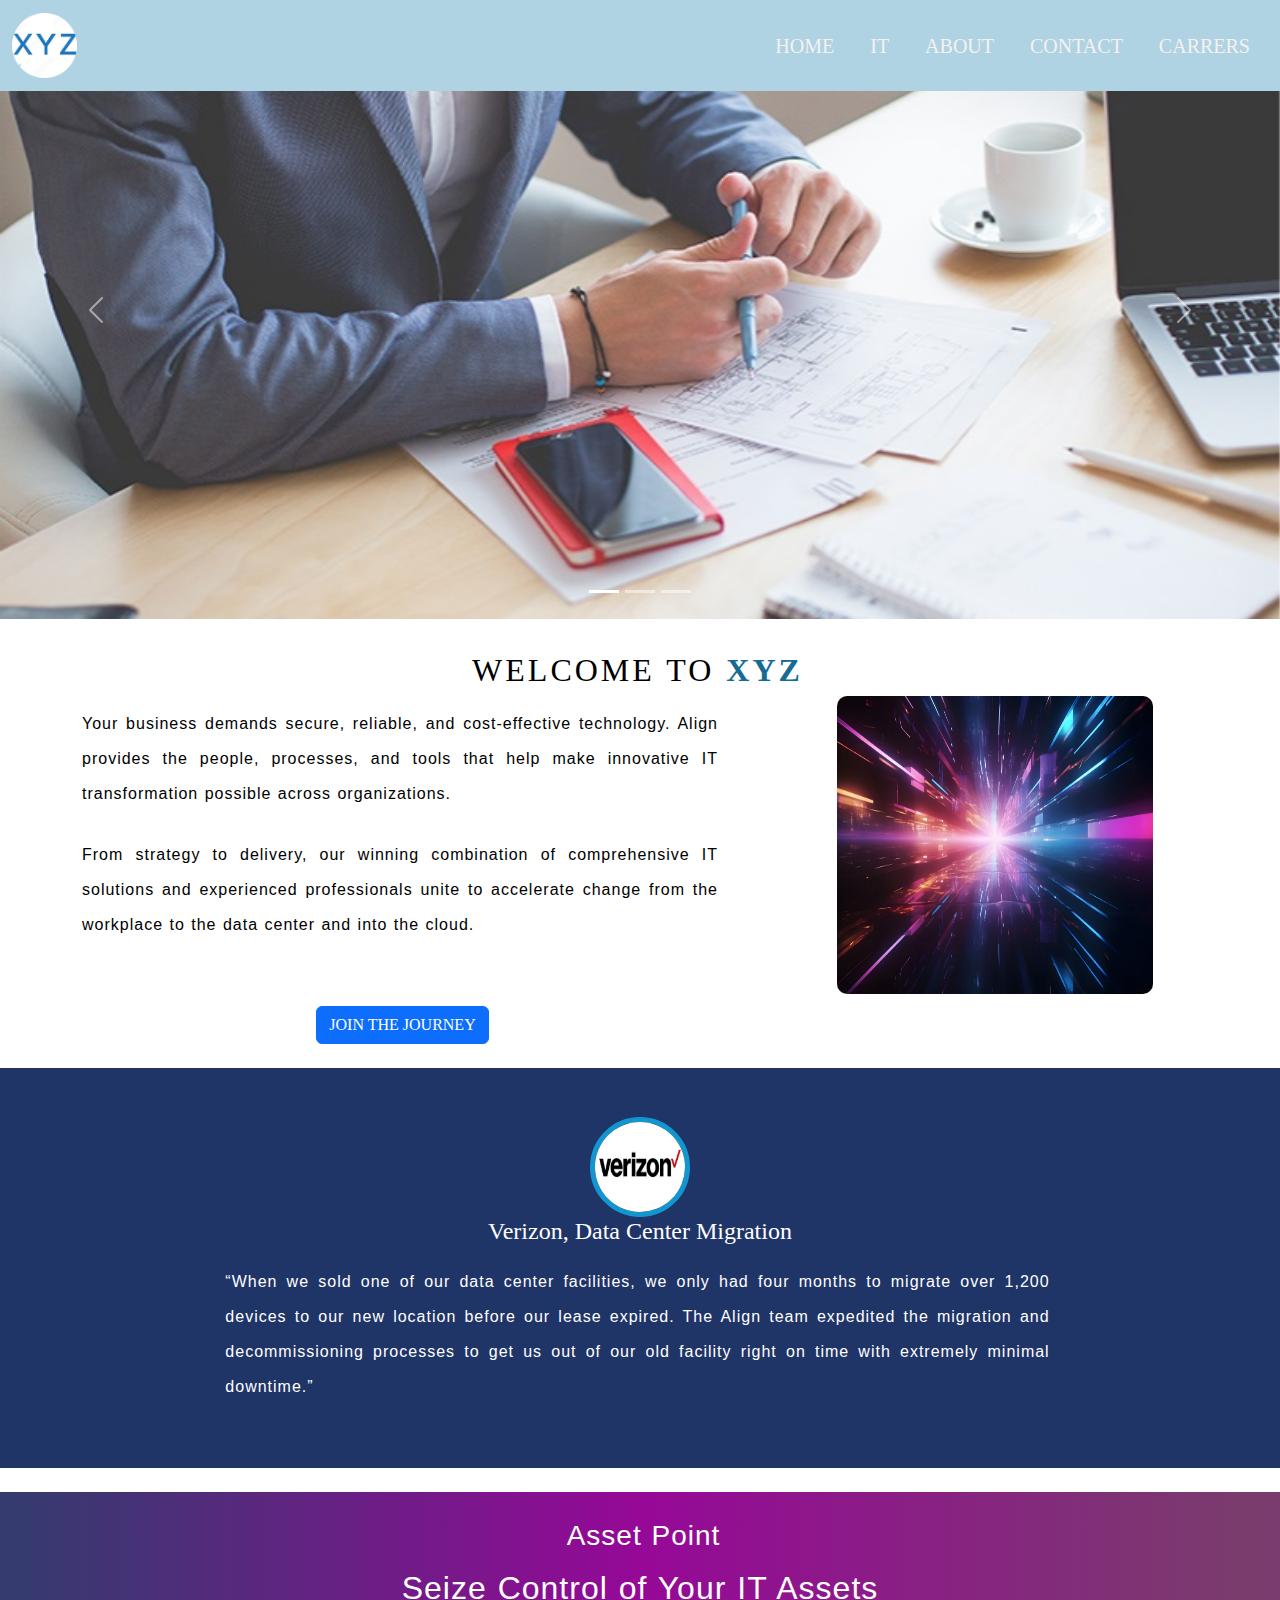
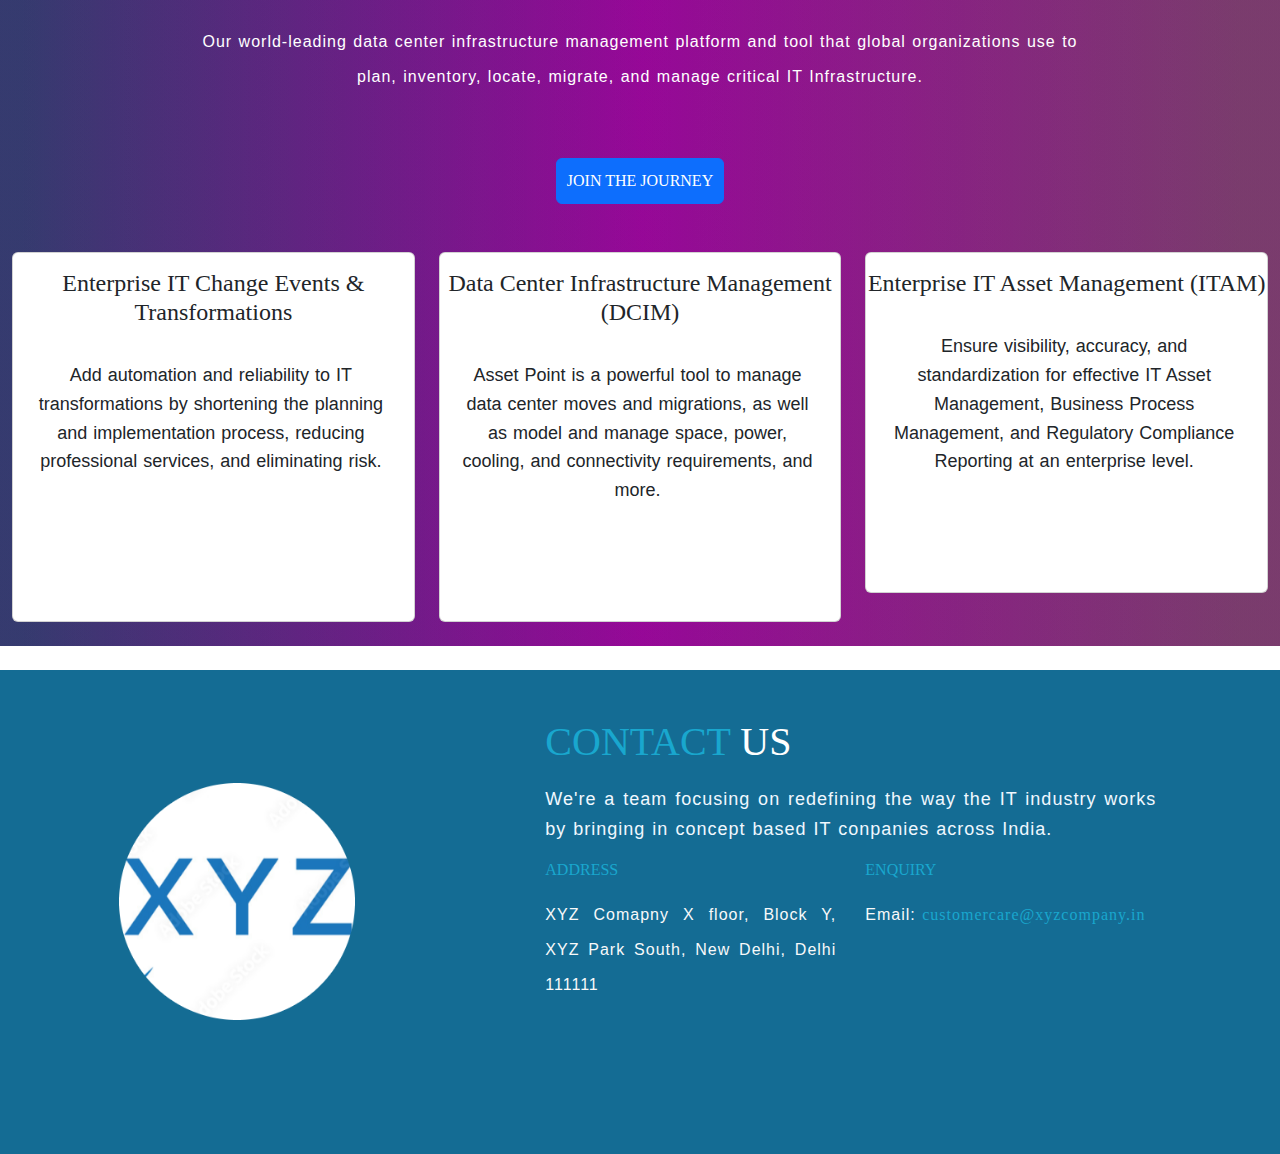
<file: index.html>
<!DOCTYPE html>
<html lang="en">

<head>
    <meta charset="UTF-8">
    <meta name="viewport" content="width=device-width, initial-scale=1.0">
    <title>XYZ Company | Home</title>
    <link href="https://cdn.jsdelivr.net/npm/bootstrap@5.3.3/dist/css/bootstrap.min.css" rel="stylesheet"
        integrity="sha384-QWTKZyjpPEjISv5WaRU9OFeRpok6YctnYmDr5pNlyT2bRjXh0JMhjY6hW+ALEwIH" crossorigin="anonymous">
    <!-- bootstrap CDN -->
    <script src="https://cdn.jsdelivr.net/npm/bootstrap@5.3.3/dist/js/bootstrap.bundle.min.js"
        integrity="sha384-YvpcrYf0tY3lHB60NNkmXc5s9fDVZLESaAA55NDzOxhy9GkcIdslK1eN7N6jIeHz"
        crossorigin="anonymous"></script>
    <!-- script CDN -->
    <link rel="stylesheet" href="https://cdnjs.cloudflare.com/ajax/libs/font-awesome/6.5.2/css/all.min.css"
        integrity="sha512-SnH5WK+bZxgPHs44uWIX+LLJAJ9/2PkPKZ5QiAj6Ta86w+fsb2TkcmfRyVX3pBnMFcV7oQPJkl9QevSCWr3W6A=="
        crossorigin="anonymous" referrerpolicy="no-referrer" /><!--font awesome cdn-->
    <link rel="stylesheet" href="CSS/style.css"><!--CSS Link-->
    <link rel="shortcut icon" href="Image/favicom.png" type="image/x-icon"><!--favicon icon link-->
</head>

<body>

    <!-- navbar start -->
    <nav class="navbar navbar-expand-md bg-dark navbar-dark fixed-top">
        <div class="container-fluid">
            <a href="" class="navbar-brand">
                <img src="Image/favicom.png" alt="weblogo" class="weblogo">
                <img src="Image/moblogo.png" alt="moblogo" class="moblogo">
            </a>

            <!-- mobile menu -->
            <button class="navbar-toggler" data-bs-target="#pn" data-bs-toggle="collapse">
                <span class="navbar-toggler-icon"></span>
            </button>

            <!-- menu div start -->
            <div class="navbar-collapse collapse" id="pn">
                <ul class="navbar-nav text-center ms-auto">
                    <li><a href="index.html" class="nav-link">HOME</a></li>
                    <li><a href="it.html" class="nav-link">IT</a></li>
                    <li><a href="about.html" class="nav-link">ABOUT</a></li>
                    <li><a href="contact.html" class="nav-link">CONTACT</a></li>
                    <li><a href="carrer.html" class="nav-link">CARRERS</a></li>
                </ul>
            </div>
        </div><!--container fluid end-->
    </nav><!-- navbar end -->

    <!-- slider div start -->
    <div class="carousel slide" data-bs-ride="carousel" id="s">

        <div class="carousel-indicators">
            <button type="button" data-bs-target="#s" data-bs-slide-to="0" class="active"></button>
            <button type="button" data-bs-target="#s" data-bs-slide-to="1"></button>
            <button type="button" data-bs-target="#s" data-bs-slide-to="2"></button>
        </div><!--carousel-indicators end-->

        <div class="carousel-inner">
            <div class="carousel-item active" data-bs-interval="2000">
                <img src="Image/slider1.jpg" alt="slider image" class="w-100">
                <!-- <div class="carousel-caption">
                    <h2 class="text-center sldrcap">Welcome to XYZ</h2>
                </div> -->
            </div>
            <div class="carousel-item" data-bs-interval="2000">
                <img src="Image/slider2.jpg" alt="slider image" class="w-100">
            </div>
            <div class="carousel-item" data-bs-interval="2000">
                <img src="Image/slider3.jpg" alt="slider image" class="w-100">
            </div>
        </div><!--carousel-inner end-->

        <button class="carousel-control-prev" type="button" data-bs-target="#s" data-bs-slide="prev">
            <span class="carousel-control-prev-icon"></span>
        </button>
        <button class="carousel-control-next" type="button" data-bs-target="#s" data-bs-slide="next">
            <span class="carousel-control-next-icon"></span>
        </button>
    </div><!-- slider div end -->

    <div class="container home">
        <h2 class="text-center mt-4">WELCOME TO <b style="color: #146C94;">XYZ</b></h2>
        <div class="row">
            <div class="col-md-7">
                <p>
                    Your business demands secure, reliable, and cost-effective technology. Align provides the people,
                    processes, and tools that help make innovative IT transformation possible across organizations.
                </p>
                <p>From strategy to delivery, our winning combination of comprehensive IT solutions and experienced
                    professionals unite to accelerate change from the workplace to the data center and into the cloud.
                </p>
                <center>
                    <button class="btn btn-primary mt-5 mb-4">JOIN THE JOURNEY</button>
                </center>
            </div>
            <div class="col-md-5">
                <img src="Image/index1.webp" alt="index-pic" class="index1">
            </div>
        </div><!--row end-->
    </div><!--container end-->

    <div class="container-fluid mb-4 index-content">
        <div class="row">
            <div class="col-md-2"></div>
            <div class="col-md-8 text-center">
                <img src="Image/index2.webp" alt="" class="index2">
                <h4>Verizon, Data Center Migration</h4>
                <p>“When we sold one of our data center facilities, we only had four months to migrate over 1,200
                    devices to our new location before our lease expired. The Align team expedited the migration and
                    decommissioning processes to get us out of our old facility right on time with extremely minimal
                    downtime.”</p>
            </div>
            <div class="col-md-2"></div>
        </div><!--row end-->
    </div><!--container-fluid end-->

    <div class="container-fluid mb-4 index-content2">
        <div class="row">
            <h3 class="text-center mt-3">Asset Point</h3>
            <h2 class="text-center">
                Seize Control of Your IT Assets
            </h2>
            <p class="text-center">Our world-leading data center infrastructure management platform and tool that global
                organizations use to <br> plan, inventory, locate, migrate, and manage critical IT Infrastructure.
            </p>
            <center>
                <button class="btn btn-primary mt-5 mb-4">JOIN THE JOURNEY</button>
            </center>
            <div class="col-md-4 mt-4 mb-4">
                <div class="card">
                    <h4 class="text-center mt-3">
                        Enterprise IT Change Events & Transformations
                    </h4>
                    <div class="card-body">
                        <p class="text-center text-dark index-card-para">
                            Add automation and reliability to IT transformations by shortening the planning and
                            implementation process, reducing professional services, and eliminating risk. <br> <br>
                        </p>
                    </div>
                </div>
            </div>
            <div class="col-md-4 mt-4 mb-4">
                <div class="card">
                    <h4 class="text-center mt-3">
                        Data Center Infrastructure Management (DCIM)
                    </h4>
                    <div class="card-body">
                        <p class="text-center text-dark index-card-para">
                            Asset Point is a powerful tool to manage data center moves and migrations, as well as model
                            and manage space, power, cooling, and connectivity requirements, and more.
                        </p>
                    </div>
                </div>
            </div>
            <div class="col-md-4 mt-4 mb-4">
                <div class="card">
                    <h4 class="text-center mt-3">
                        Enterprise IT Asset Management (ITAM)
                    </h4>
                    <div class="card-body">
                        <p class="text-center text-dark index-card-para">
                            Ensure visibility, accuracy, and standardization for effective IT Asset Management, Business
                            Process Management, and Regulatory Compliance Reporting at an enterprise level.
                        </p>
                    </div>
                </div>
            </div>
        </div><!--row end-->
    </div><!--container-fluid-->

    <!-- footer start -->
    <footer>
        <div class="container-fluid">
            <div class="row" style="background-color: #146C94;">
                <div class="col-md-1"></div>
                <div class="col-md-3">
                    <img src="Image/favicom.png" alt="" style="width: 80%; margin-top: 3cm;">
                </div>
                <div class="col-md-1"></div>
                <div class="col-md-6  mt-5">
                    <h1 class="contact"><span style="color: #19A7CE;">CONTACT</span><span style="color: white;">
                            US</span></h1>
                    <p class="footer-para">
                        We're a team focusing on redefining the way the IT industry works by bringing in
                        concept based IT conpanies across India.
                    </p>
                    <div class="row">
                        <div class="col-md-6 ">
                            <h6 class="contact" style="color: #19A7CE;">ADDRESS</h6>
                            <p class="text-light">
                                XYZ Comapny X floor, Block Y, XYZ Park South, New Delhi, Delhi
                                111111
                            </p>
                        </div>
                        <div class="col-md-6 ">
                            <h6 class="contact" style="color: #19A7CE;">ENQUIRY</h6>
                            <p class="text-light" style="margin-bottom: 3cm;">
                                Email:
                                <b style="color: #19A7CE; font-weight: 400;">customercare@xyzcompany.in</b>
                            </p>
                        </div>
                        <div class="row">
                            <div class="col-md-6 mb-5">
                                <a href="#"><i class="fa-brands fa-facebook icons"
                                        style="color: #19A7CE; font-size: 40px;"></i></a>
                                <a href="#"><i class="fa-brands fa-instagram icons"
                                        style="color: #19A7CE; font-size: 40px; margin-left: 3px;"></i></a>
                                <a href="#"><i class="fa-brands fa-whatsapp icons"
                                        style="color: #19A7CE; font-size: 40px; margin-left: 3px;"></i></a>
                            </div>
                        </div><!--row end-->
                        <br><br>
                    </div><!--row end-->
                </div>

            </div><!--row end-->
        </div><!--container end-->
    </footer>
    <!-- footer end -->

</body>

</html>
</file>
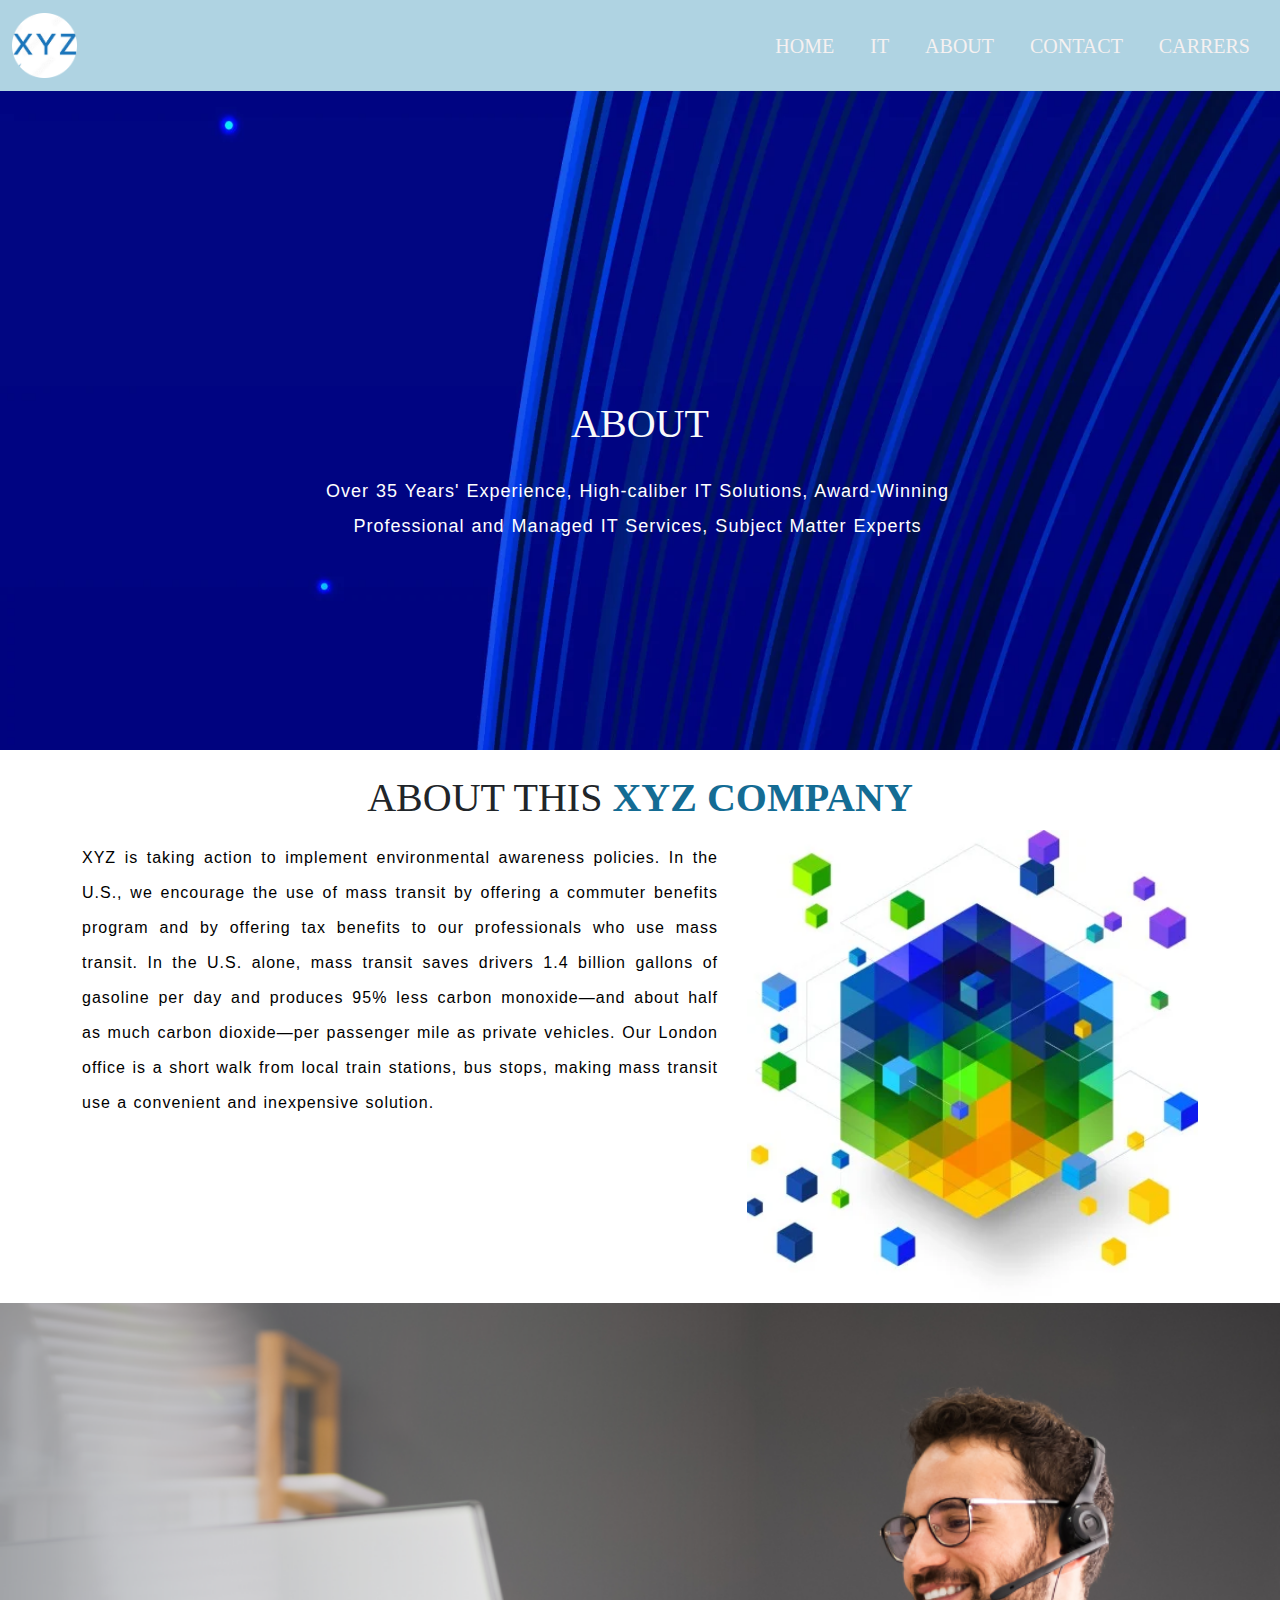
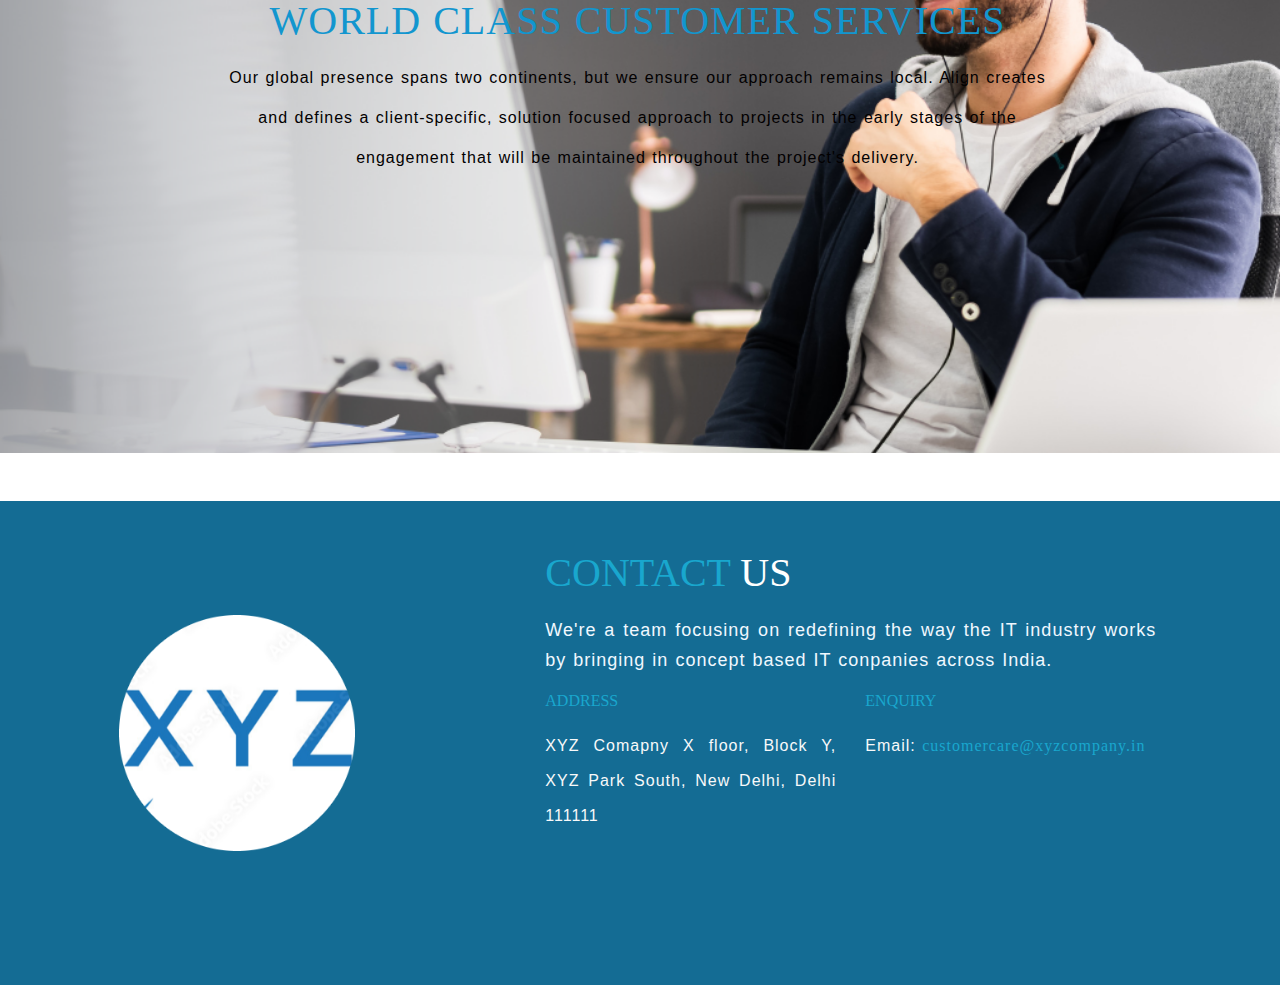
<file: about.html>
<!DOCTYPE html>
<html lang="en">

<head>
    <meta charset="UTF-8">
    <meta name="viewport" content="width=device-width, initial-scale=1.0">
    <title>XYZ Company | About</title>
    <link href="https://cdn.jsdelivr.net/npm/bootstrap@5.3.3/dist/css/bootstrap.min.css" rel="stylesheet"
        integrity="sha384-QWTKZyjpPEjISv5WaRU9OFeRpok6YctnYmDr5pNlyT2bRjXh0JMhjY6hW+ALEwIH" crossorigin="anonymous">
    <!-- bootstrap CDN -->
    <script src="https://cdn.jsdelivr.net/npm/bootstrap@5.3.3/dist/js/bootstrap.bundle.min.js"
        integrity="sha384-YvpcrYf0tY3lHB60NNkmXc5s9fDVZLESaAA55NDzOxhy9GkcIdslK1eN7N6jIeHz"
        crossorigin="anonymous"></script>
    <!-- script CDN -->
    <link rel="stylesheet" href="https://cdnjs.cloudflare.com/ajax/libs/font-awesome/6.5.2/css/all.min.css"
        integrity="sha512-SnH5WK+bZxgPHs44uWIX+LLJAJ9/2PkPKZ5QiAj6Ta86w+fsb2TkcmfRyVX3pBnMFcV7oQPJkl9QevSCWr3W6A=="
        crossorigin="anonymous" referrerpolicy="no-referrer" /><!--font awesome cdn-->
    <link rel="stylesheet" href="CSS/style.css"><!--CSS Link-->
    <link rel="shortcut icon" href="Image/favicom.png" type="image/x-icon"><!--favicon icon link-->
</head>

<body>

    <!-- navbar start -->
    <nav class="navbar navbar-expand-md bg-dark navbar-dark fixed-top">
        <div class="container-fluid">
            <a href="" class="navbar-brand">
                <img src="Image/favicom.png" alt="weblogo" class="weblogo">
                <img src="Image/moblogo.png" alt="moblogo" class="moblogo">
            </a>

            <!-- mobile menu -->
            <button class="navbar-toggler" data-bs-target="#pn" data-bs-toggle="collapse">
                <span class="navbar-toggler-icon"></span>
            </button>

            <!-- menu div start -->
            <div class="navbar-collapse collapse" id="pn">
                <ul class="navbar-nav text-center ms-auto">
                    <li><a href="index.html" class="nav-link">HOME</a></li>
                    <li><a href="it.html" class="nav-link">IT</a></li>
                    <li><a href="about.html" class="nav-link">ABOUT</a></li>
                    <li><a href="contact.html" class="nav-link">CONTACT</a></li>
                    <li><a href="carrer.html" class="nav-link">CARRERS</a></li>
                </ul>
            </div>
        </div><!--container fluid end-->
    </nav><!-- navbar end -->

    <div class="container-fluid aboutbg">
        <div class="row">
            <div class="col-md-2"></div>
            <div class="col-md-8 text-light aboutfnt">
                <h1 class="text-center">ABOUT</h1>
                <p class="text-center mt-3">Over 35 Years' Experience, High-caliber IT Solutions, Award-Winning <br>
                    Professional and Managed IT Services, Subject Matter Experts</p>
            </div>
            <div class="col-md-2"></div>
        </div><!--row end-->
    </div><!--container-fluid end-->

    <div class="container mt-4">
        <h1 class="text-center">ABOUT THIS <b style="color: #146C94;">XYZ COMPANY</b></h1>
        <div class="row">
            <div class="col-md-7">
                <p class="about-para">
                    XYZ is taking action to implement environmental awareness policies. In the U.S., we encourage the
                    use of mass transit by offering a commuter benefits program and by offering tax benefits to our
                    professionals who use mass transit. In the U.S. alone, mass transit saves drivers 1.4 billion
                    gallons of gasoline per day and produces 95% less carbon monoxide—and about half as much carbon
                    dioxide—per passenger mile as private vehicles. Our London office is a short walk from local train
                    stations, bus stops, making mass transit use a convenient and inexpensive solution.
                </p>
            </div>
            <div class="col-md-5">
                <img src="Image/about3.webp" alt="about-img" class="w-100">
            </div>
        </div><!--row end-->
    </div><!--container end-->

    <div class="container-fluid aboutbg2">
        <div class="row">
            <div class="col-md-2"></div>
            <div class="col-md-8 abtcont">
                <h1 class="text-center">WORLD CLASS CUSTOMER SERVICES</h1>
                <p class="">Our global presence spans two continents, but we ensure our approach remains local. Align creates and
                    defines a client-specific, solution focused approach to projects in the early stages of the engagement
                    that will be maintained throughout the project's delivery.</p>
            </div>
            <div class="col-md-2"></div>
        </div>
    </div><!--container-fluid end-->
 <br><br>
    <!-- footer start -->
    <footer>
        <div class="container-fluid">
            <div class="row" style="background-color: #146C94;">
                <div class="col-md-1"></div>
                <div class="col-md-3">
                    <img src="Image/favicom.png" alt="" style="width: 80%; margin-top: 3cm;">
                </div>
                <div class="col-md-1"></div>
                <div class="col-md-6 mt-5">
                    <h1 class="contact"><span style="color: #19A7CE;">CONTACT</span><span style="color: white;">
                            US</span></h1>
                    <p class="footer-para">
                        We're a team focusing on redefining the way the IT industry works by bringing in
                        concept based IT conpanies across India.
                    </p>
                    <div class="row">
                        <div class="col-md-6 ">
                            <h6 class="contact" style="color: #19A7CE;">ADDRESS</h6>
                            <p class="text-light">
                                XYZ Comapny X floor, Block Y, XYZ Park South, New Delhi, Delhi
                                111111
                            </p>
                        </div>
                        <div class="col-md-6 ">
                            <h6 class="contact" style="color: #19A7CE;">ENQUIRY</h6>
                            <p class="text-light" style="margin-bottom: 3cm;">
                                Email:
                                <b style="color: #19A7CE; font-weight: 400;">customercare@xyzcompany.in</b>
                            </p>
                        </div>
                        <div class="row">
                            <div class="col-md-6 mb-5">
                                <a href="#"><i class="fa-brands fa-facebook icons"
                                        style="color: #19A7CE; font-size: 40px;"></i></a>
                                <a href="#"><i class="fa-brands fa-instagram icons"
                                        style="color: #19A7CE; font-size: 40px; margin-left: 3px;"></i></a>
                                <a href="#"><i class="fa-brands fa-whatsapp icons"
                                        style="color: #19A7CE; font-size: 40px; margin-left: 3px;"></i></a>
                            </div>
                        </div><!--row end-->
                        <br><br>
                    </div><!--row end-->
                </div>

            </div><!--row end-->
        </div><!--container end-->
    </footer>
    <!-- footer end -->

</body>

</html>
</file>
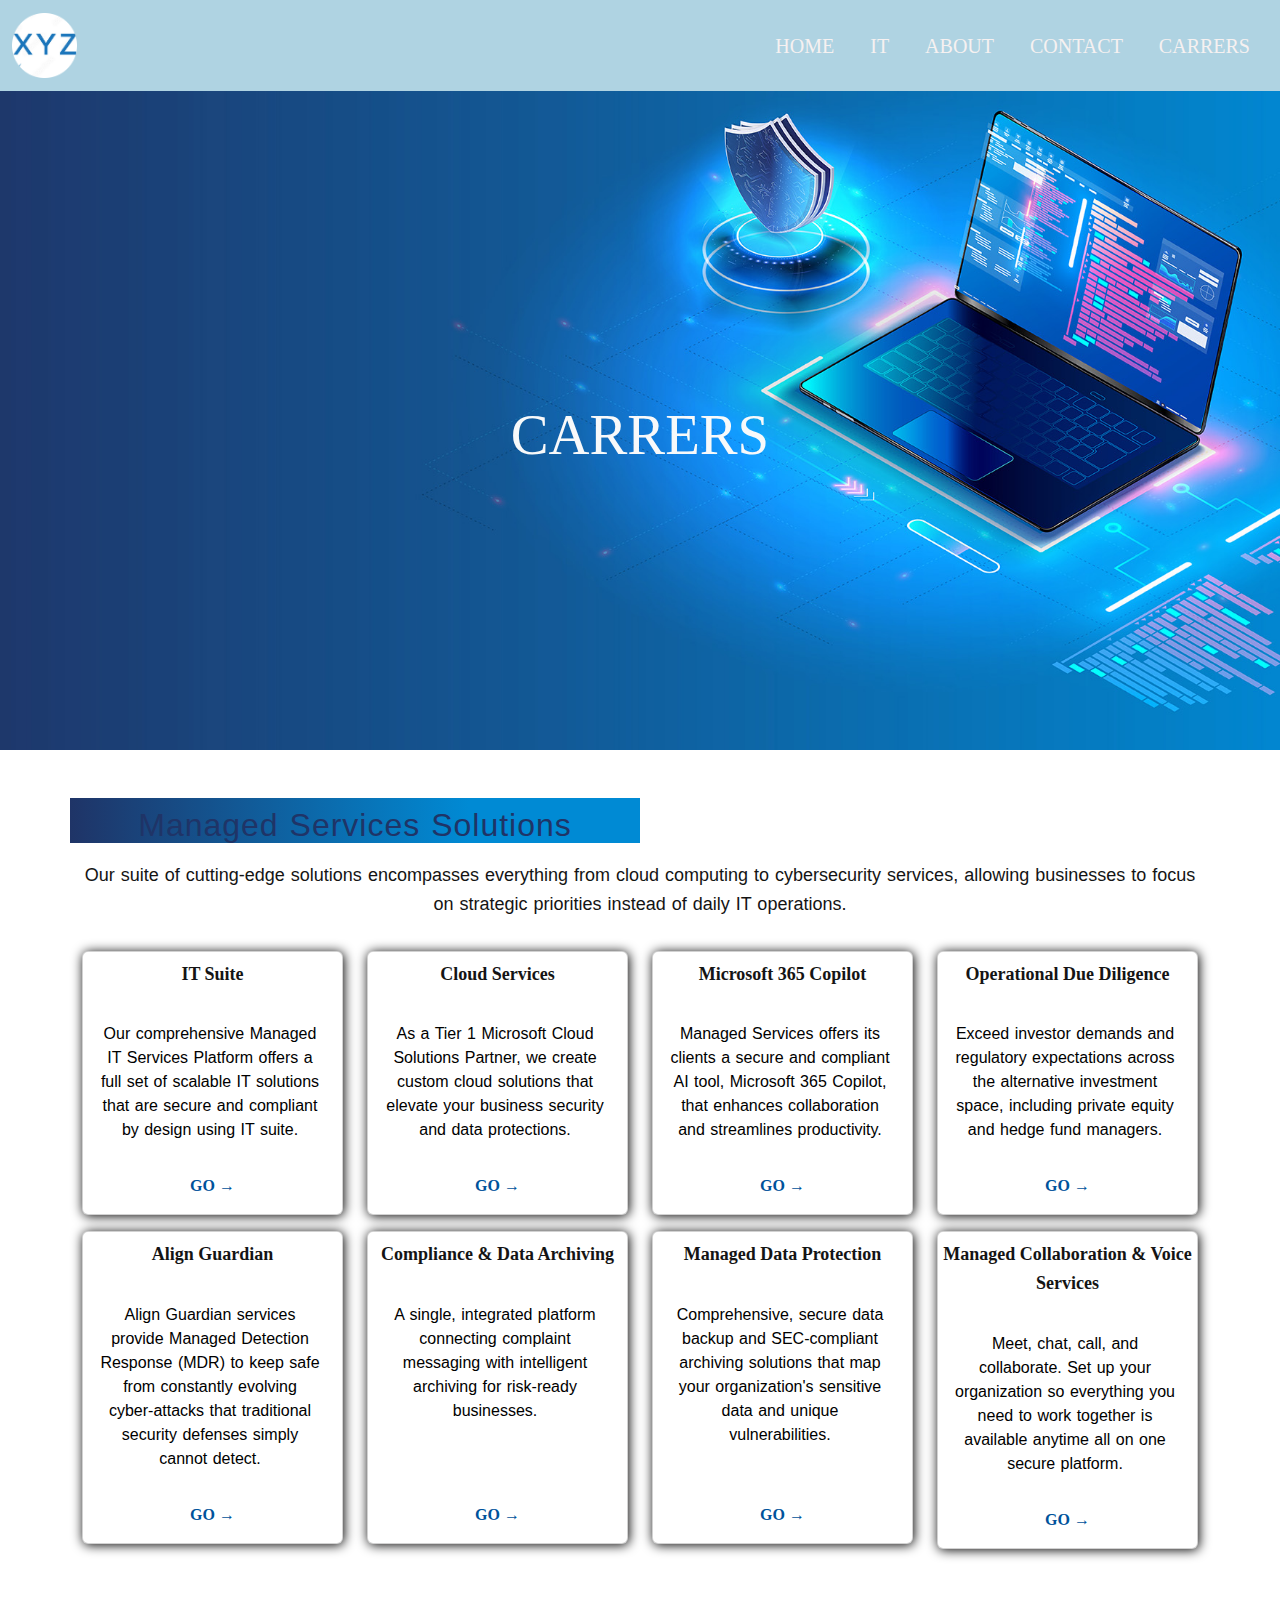
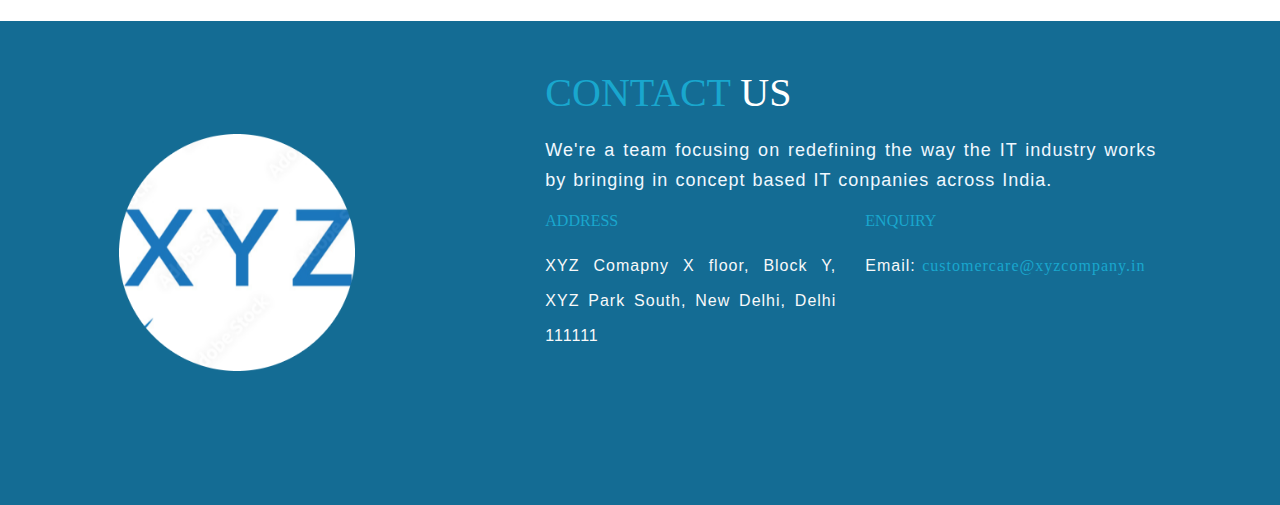
<file: carrer.html>
<!DOCTYPE html>
<html lang="en">

<head>
    <meta charset="UTF-8">
    <meta name="viewport" content="width=device-width, initial-scale=1.0">
    <title>XYZ Company | Carrer</title>
    <link href="https://cdn.jsdelivr.net/npm/bootstrap@5.3.3/dist/css/bootstrap.min.css" rel="stylesheet"
        integrity="sha384-QWTKZyjpPEjISv5WaRU9OFeRpok6YctnYmDr5pNlyT2bRjXh0JMhjY6hW+ALEwIH" crossorigin="anonymous">
    <!-- bootstrap CDN -->
    <script src="https://cdn.jsdelivr.net/npm/bootstrap@5.3.3/dist/js/bootstrap.bundle.min.js"
        integrity="sha384-YvpcrYf0tY3lHB60NNkmXc5s9fDVZLESaAA55NDzOxhy9GkcIdslK1eN7N6jIeHz"
        crossorigin="anonymous"></script>
    <!-- script CDN -->
    <link rel="stylesheet" href="https://cdnjs.cloudflare.com/ajax/libs/font-awesome/6.5.2/css/all.min.css"
        integrity="sha512-SnH5WK+bZxgPHs44uWIX+LLJAJ9/2PkPKZ5QiAj6Ta86w+fsb2TkcmfRyVX3pBnMFcV7oQPJkl9QevSCWr3W6A=="
        crossorigin="anonymous" referrerpolicy="no-referrer" /><!--font awesome cdn-->
    <link rel="stylesheet" href="CSS/style.css"><!--CSS Link-->
    <link rel="shortcut icon" href="Image/favicom.png" type="image/x-icon"><!--favicon icon link-->
</head>

<body>

    <!-- navbar start -->
    <nav class="navbar navbar-expand-md bg-dark navbar-dark fixed-top">
        <div class="container-fluid">
            <a href="" class="navbar-brand">
                <img src="Image/favicom.png" alt="weblogo" class="weblogo">
                <img src="Image/moblogo.png" alt="moblogo" class="moblogo">
            </a>

            <!-- mobile menu -->
            <button class="navbar-toggler" data-bs-target="#pn" data-bs-toggle="collapse">
                <span class="navbar-toggler-icon"></span>
            </button>

            <!-- menu div start -->
            <div class="navbar-collapse collapse" id="pn">
                <ul class="navbar-nav text-center ms-auto">
                    <li><a href="index.html" class="nav-link">HOME</a></li>
                    <li><a href="it.html" class="nav-link">IT</a></li>
                    <li><a href="about.html" class="nav-link">ABOUT</a></li>
                    <li><a href="contact.html" class="nav-link">CONTACT</a></li>
                    <li><a href="carrer.html" class="nav-link">CARRERS</a></li>
                </ul>
            </div>
        </div><!--container fluid end-->
    </nav><!-- navbar end -->

    <div class="container-fluid carrerbg">
        <div class="row">
            <div class="col-md-2"></div>
            <div class="col-md-8 text-light carrerfnt">
                <h1 class="text-center">CARRERS</h1>
            </div>
            <div class="col-md-2"></div>
        </div><!--row end-->
    </div><!--container-fluid end-->

    <br><br>

    <div class="container">
        <div class="row">
            <h2 class="text-center  carrer-content">Managed Services Solutions</h2>
            <p>Our suite of cutting-edge solutions encompasses everything from cloud computing to
                cybersecurity
                services, allowing businesses to focus on strategic priorities instead of daily IT operations.</p>
            <div class="col-md-3 mt-3">
                <div class="card carrer-card">
                    <h5 class="mt-2">IT Suite</h5>
                    <div class="card-body">
                        <p> Our comprehensive Managed IT Services Platform offers a full set of scalable IT solutions
                            that are secure and compliant by design using IT suite.
                        </p>
                    </div>
                    <strong class="text-center mb-3"><span style="color: #00529b; cursor: pointer;">GO →</span></strong>
                </div>
            </div>
            <div class="col-md-3 mt-3">
                <div class="card carrer-card">
                    <h5 class="mt-2">Cloud Services</h5>
                    <div class="card-body">
                        <p> As a Tier 1 Microsoft Cloud Solutions Partner, we create custom cloud solutions that elevate your business  security and data protections.
                        </p>
                    </div>
                    <strong class="text-center mb-3"><span style="color: #00529b; cursor: pointer;">GO →</span></strong>
                </div>
            </div>
            <div class="col-md-3 mt-3">
                <div class="card carrer-card">
                    <h5 class="mt-2">Microsoft 365 Copilot</h5>
                    <div class="card-body">
                        <p> Managed Services offers its clients a secure and compliant AI tool, Microsoft 365 Copilot, that enhances collaboration and streamlines productivity.
                        </p>
                    </div>
                    <strong class="text-center mb-3"><span style="color: #00529b; cursor: pointer;">GO →</span></strong>
                </div>
            </div>
            <div class="col-md-3 mt-3">
                <div class="card carrer-card">
                    <h5 class="mt-2">Operational Due Diligence</h5>
                    <div class="card-body">
                        <p> Exceed investor demands and regulatory expectations across the alternative investment space, including private equity and hedge fund managers.
                        </p>
                    </div>
                    <strong class="text-center mb-3"><span style="color: #00529b; cursor: pointer;">GO →</span></strong>
                </div>
            </div>
            <div class="col-md-3 mt-3">
                <div class="card carrer-card">
                    <h5 class="mt-2">Align Guardian</h5>
                    <div class="card-body">
                        <p> Align Guardian services provide Managed Detection Response (MDR) to keep  safe from constantly evolving cyber-attacks that traditional security defenses simply cannot detect.
                        </p>
                    </div>
                    <strong class="text-center mb-3"><span style="color: #00529b; cursor: pointer;">GO →</span></strong>
                </div>
            </div>
            <div class="col-md-3 mt-3">
                <div class="card carrer-card">
                    <h5 class="mt-2">Compliance & Data Archiving </h5>
                    <div class="card-body">
                        <p> A single, integrated platform connecting complaint messaging with intelligent archiving for risk-ready businesses. <br><br><br>
                        </p>
                    </div>
                    <strong class="text-center mb-3"><span style="color: #00529b; cursor: pointer;">GO →</span></strong>
                </div>
            </div>
            <div class="col-md-3 mt-3">
                <div class="card carrer-card">
                    <h5 class="mt-2">Managed Data Protection</h5>
                    <div class="card-body">
                        <p> Comprehensive, secure data backup and SEC-compliant archiving solutions that map your organization's sensitive data and unique vulnerabilities. <br> <br>
                        </p>
                    </div>
                    <strong class="text-center mb-3"><span style="color: #00529b; cursor: pointer;">GO →</span></strong>
                </div>
            </div>
            <div class="col-md-3 mt-3">
                <div class="card carrer-card">
                    <h5 class="mt-2">Managed Collaboration & Voice Services</h5>
                    <div class="card-body">
                        <p> Meet, chat, call, and collaborate. Set up your organization so everything you need to work together is available anytime all on one secure platform.
                        </p>
                    </div>
                    <strong class="text-center mb-3"><span style="color: #00529b; cursor: pointer;">GO →</span></strong>
                </div>
            </div>
        </div><!--row end-->
    </div><!--container end-->

    <br><br><br>

    <!-- footer start -->
    <footer>
        <div class="container-fluid">
            <div class="row" style="background-color: #146C94;">
                <div class="col-md-1"></div>
                <div class="col-md-3">
                    <img src="Image/favicom.png" alt="" style="width: 80%; margin-top: 3cm;">
                </div>
                <div class="col-md-1"></div>
                <div class="col-md-6 mt-5">
                    <h1 class="contact"><span style="color: #19A7CE;">CONTACT</span><span style="color: white;">
                            US</span></h1>
                    <p class="footer-para">
                        We're a team focusing on redefining the way the IT industry works by bringing in
                        concept based IT conpanies across India.
                    </p>
                    <div class="row">
                        <div class="col-md-6 ">
                            <h6 class="contact" style="color: #19A7CE;">ADDRESS</h6>
                            <p class="text-light">
                                XYZ Comapny X floor, Block Y, XYZ Park South, New Delhi, Delhi
                                111111
                            </p>
                        </div>
                        <div class="col-md-6 ">
                            <h6 class="contact" style="color: #19A7CE;">ENQUIRY</h6>
                            <p class="text-light" style="margin-bottom: 3cm;">
                                Email:
                                <b style="color: #19A7CE; font-weight: 400;">customercare@xyzcompany.in</b>
                            </p>
                        </div>
                        <div class="row">
                            <div class="col-md-6 mb-5">
                                <a href="#"><i class="fa-brands fa-facebook icons"
                                        style="color: #19A7CE; font-size: 40px;"></i></a>
                                <a href="#"><i class="fa-brands fa-instagram icons"
                                        style="color: #19A7CE; font-size: 40px; margin-left: 3px;"></i></a>
                                <a href="#"><i class="fa-brands fa-whatsapp icons"
                                        style="color: #19A7CE; font-size: 40px; margin-left: 3px;"></i></a>
                            </div>
                        </div><!--row end-->
                        <br><br>
                    </div><!--row end-->
                </div>

            </div><!--row end-->
        </div><!--container end-->
    </footer>
    <!-- footer end -->

</body>

</html>
</file>
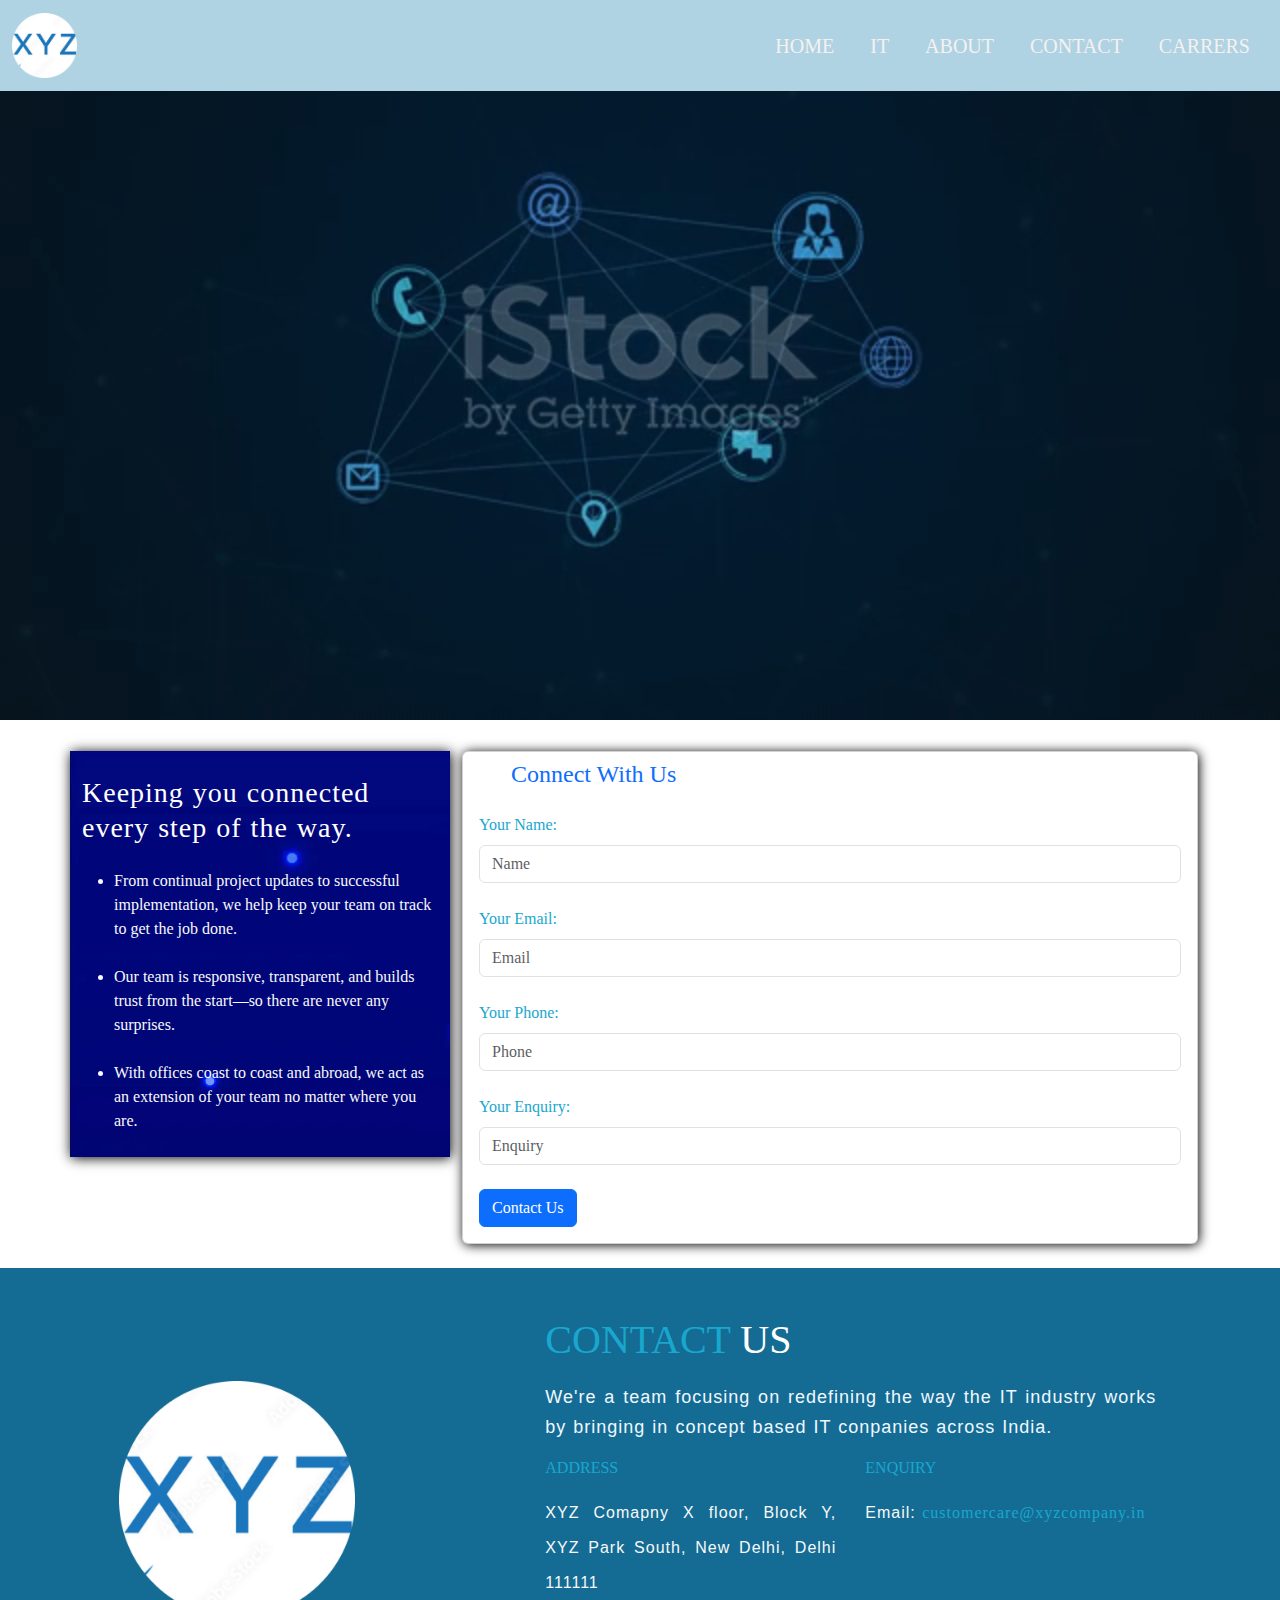
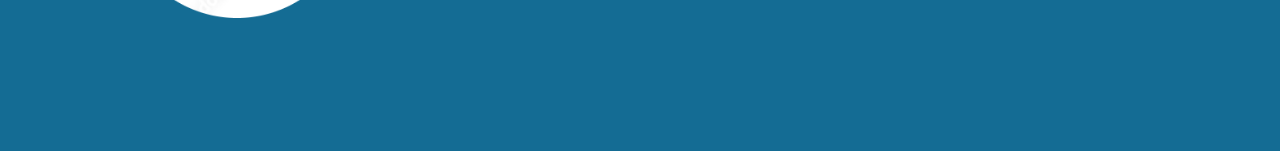
<file: contact.html>
<!DOCTYPE html>
<html lang="en">

<head>
    <meta charset="UTF-8">
    <meta name="viewport" content="width=device-width, initial-scale=1.0">
    <title>XYZ Company | Contact</title>
    <link href="https://cdn.jsdelivr.net/npm/bootstrap@5.3.3/dist/css/bootstrap.min.css" rel="stylesheet"
        integrity="sha384-QWTKZyjpPEjISv5WaRU9OFeRpok6YctnYmDr5pNlyT2bRjXh0JMhjY6hW+ALEwIH" crossorigin="anonymous">
    <!-- bootstrap CDN -->
    <script src="https://cdn.jsdelivr.net/npm/bootstrap@5.3.3/dist/js/bootstrap.bundle.min.js"
        integrity="sha384-YvpcrYf0tY3lHB60NNkmXc5s9fDVZLESaAA55NDzOxhy9GkcIdslK1eN7N6jIeHz"
        crossorigin="anonymous"></script>
    <!-- script CDN -->
    <link rel="stylesheet" href="https://cdnjs.cloudflare.com/ajax/libs/font-awesome/6.5.2/css/all.min.css"
        integrity="sha512-SnH5WK+bZxgPHs44uWIX+LLJAJ9/2PkPKZ5QiAj6Ta86w+fsb2TkcmfRyVX3pBnMFcV7oQPJkl9QevSCWr3W6A=="
        crossorigin="anonymous" referrerpolicy="no-referrer" /><!--font awesome cdn-->
    <link rel="stylesheet" href="CSS/style.css"><!--CSS Link-->
    <link rel="shortcut icon" href="Image/favicom.png" type="image/x-icon"><!--favicon icon link-->
</head>

<body>

    <!-- navbar start -->
    <nav class="navbar navbar-expand-md bg-dark navbar-dark fixed-top">
        <div class="container-fluid">
            <a href="" class="navbar-brand">
                <img src="Image/favicom.png" alt="weblogo" class="weblogo">
                <img src="Image/moblogo.png" alt="moblogo" class="moblogo">
            </a>

            <!-- mobile menu -->
            <button class="navbar-toggler" data-bs-target="#pn" data-bs-toggle="collapse">
                <span class="navbar-toggler-icon"></span>
            </button>

            <!-- menu div start -->
            <div class="navbar-collapse collapse" id="pn">
                <ul class="navbar-nav text-center ms-auto">
                    <li><a href="index.html" class="nav-link">HOME</a></li>
                    <li><a href="it.html" class="nav-link">IT</a></li>
                    <li><a href="about.html" class="nav-link">ABOUT</a></li>
                    <li><a href="contact.html" class="nav-link">CONTACT</a></li>
                    <li><a href="carrer.html" class="nav-link">CARRERS</a></li>
                </ul>
            </div>
        </div><!--container fluid end-->
    </nav><!-- navbar end -->

    <video autoplay="" muted="" loop="" class="w-100">
        <source src="Image/istockphoto-1365544413-640_adpp_is.mp4" type="video/mp4">
    </video>

    <div class="container mt-4 mb-4 " >
        <div class="row">
            <div class="col-md-4 mb-5 cntbg">
                <h3 class="mt-4 mb-1 keep">Keeping you connected every
                    step of the way.</h3>
                    <ul class="mt-4 ">
                        <li class="text-light mb-4">From continual project updates to successful implementation, we help keep your team on track to get the job done.</li>
                        <li class="text-light mb-4">Our team is responsive, transparent, and builds trust from the start—so there are never any surprises.</li>
                        <li class="text-light mb-4">With offices coast to coast and abroad, we act as an extension of your team no matter where you are.</li>
                    </ul>
            </div>
            <div class="col-md-8">
                <div class="card contact-card">
                    <h4 class="ms-5 mt-2 text-primary">Connect With Us</h4>
                    <div class="card-body cntlbl">
                        <form action="">
                            <div class="mb-4 ">
                                <label for="name" class="mb-2 ">Your Name:</label>
                                <input type="text" class="form-control" placeholder="Name" id="name">
                            </div>
                            <div class="mb-4">
                                <label for="Email" class="mb-2">Your Email:</label>
                                <input type="email" class="form-control" placeholder="Email" id="Email">
                            </div>
                            <div class="mb-4">
                                <label for="Phone" class="mb-2">Your Phone:</label>
                                <input type="text" class="form-control" placeholder="Phone" id="Phone">
                            </div>
                            <div class="mb-4">
                                <label for="Enquiry" class="mb-2">Your Enquiry:</label>
                                <input type="text" class="form-control" placeholder="Enquiry" id="Enquiry">
                            </div>
                            <button type="button" class="btn btn-primary">Contact Us</button>
                        </form>
                    </div>
                </div>
            </div>
            <!-- <div class="col-md-2"></div> -->
        </div><!--row end-->
    </div><!--container end-->


    <!-- footer start -->
    <footer>
        <div class="container-fluid">
            <div class="row" style="background-color: #146C94;">
                <div class="col-md-1"></div>
                <div class="col-md-3">
                    <img src="Image/favicom.png" alt="" style="width: 80%; margin-top: 3cm;">
                </div>
                <div class="col-md-1"></div>
                <div class="col-md-6  mt-5">
                    <h1 class="contact"><span style="color: #19A7CE;">CONTACT</span><span style="color: white;">
                            US</span></h1>
                    <p class="footer-para">
                        We're a team focusing on redefining the way the IT industry works by bringing in
                        concept based IT conpanies across India.
                    </p>
                    <div class="row">
                        <div class="col-md-6 ">
                            <h6 class="contact" style="color: #19A7CE;">ADDRESS</h6>
                            <p class="text-light">
                                XYZ Comapny X floor, Block Y, XYZ Park South, New Delhi, Delhi
                                111111
                            </p>
                        </div>
                        <div class="col-md-6 ">
                            <h6 class="contact" style="color: #19A7CE;">ENQUIRY</h6>
                            <p class="text-light" style="margin-bottom: 3cm;">
                                Email:
                                <b style="color: #19A7CE; font-weight: 400;">customercare@xyzcompany.in</b>
                            </p>
                        </div>
                        <div class="row">
                            <div class="col-md-6 mb-5">
                                <a href="#"><i class="fa-brands fa-facebook icons"
                                        style="color: #19A7CE; font-size: 40px;"></i></a>
                                <a href="#"><i class="fa-brands fa-instagram icons"
                                        style="color: #19A7CE; font-size: 40px; margin-left: 3px;"></i></a>
                                <a href="#"><i class="fa-brands fa-whatsapp icons"
                                        style="color: #19A7CE; font-size: 40px; margin-left: 3px;"></i></a>
                            </div>
                        </div><!--row end-->
                        <br><br>
                    </div><!--row end-->
                </div>

            </div><!--row end-->
        </div><!--container end-->
    </footer>
    <!-- footer end -->

</body>

</html>
</file>
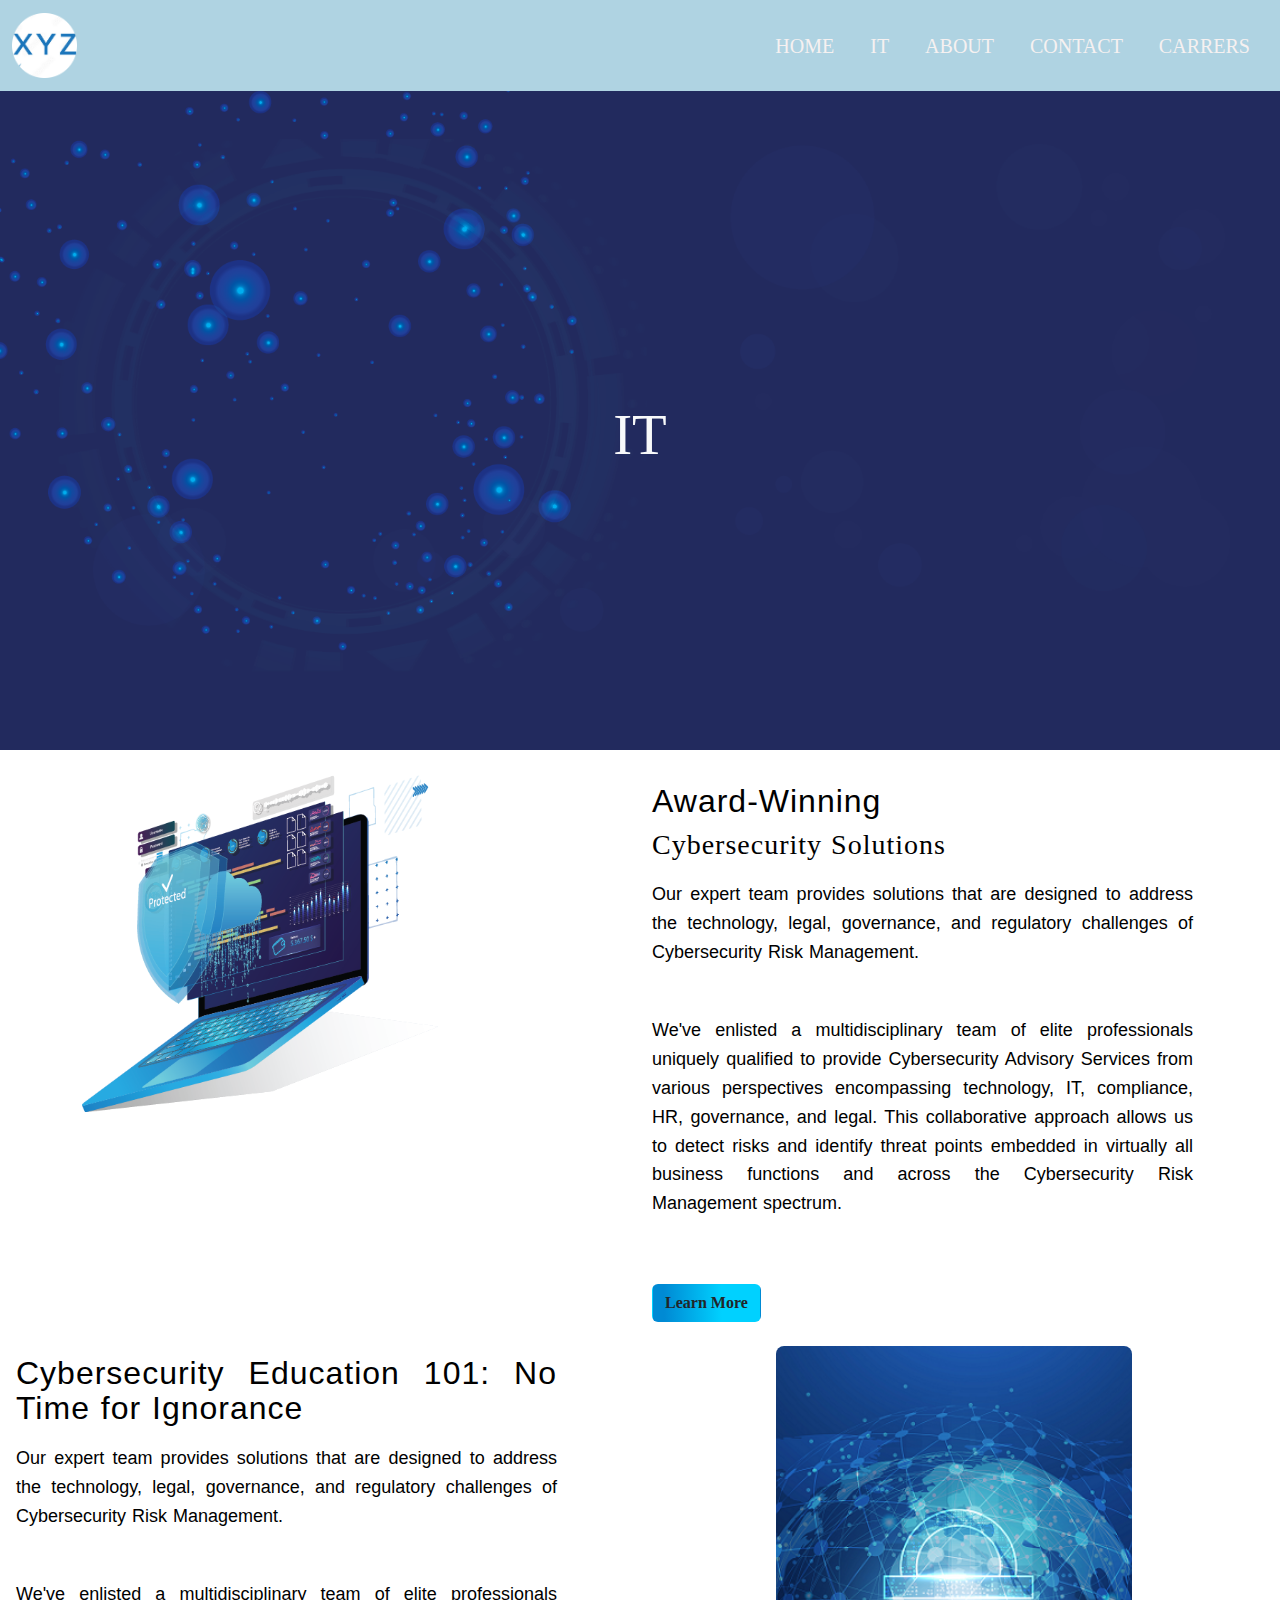
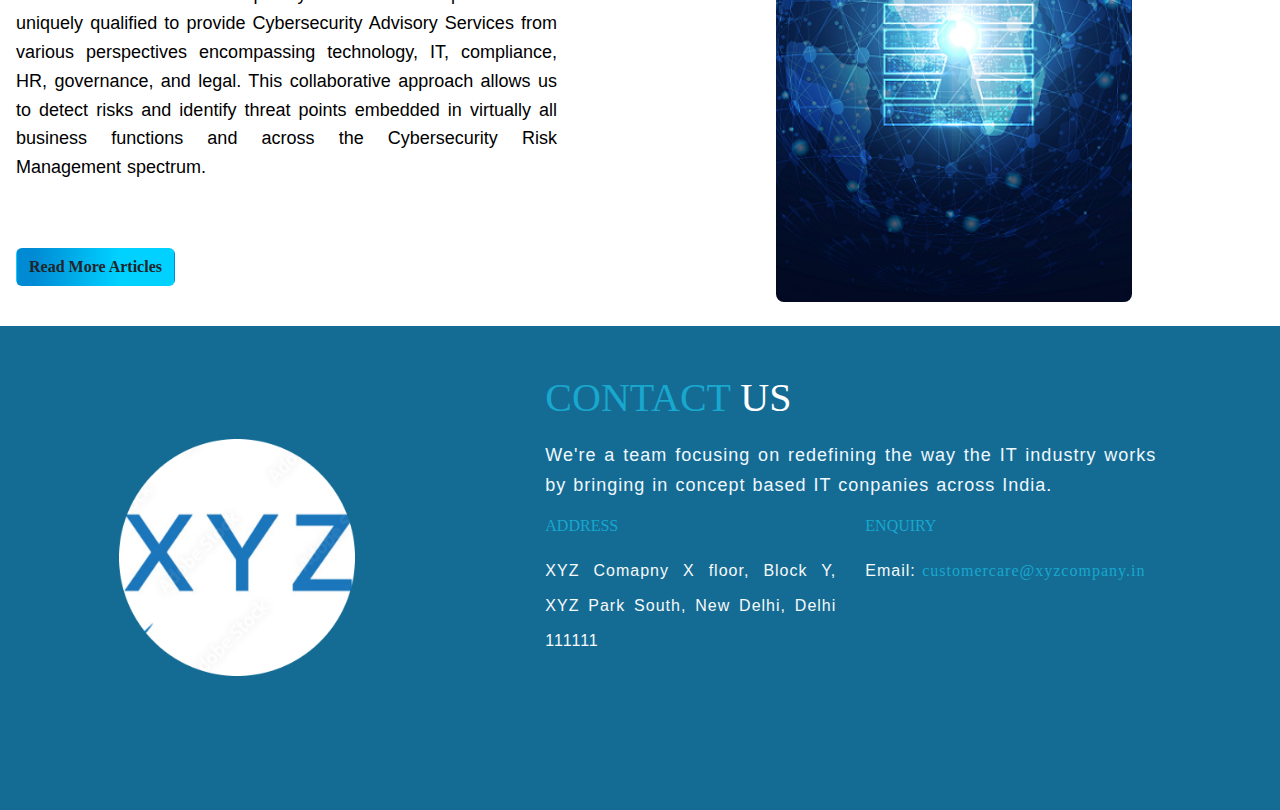
<file: it.html>
<!DOCTYPE html>
<html lang="en">

<head>
    <meta charset="UTF-8">
    <meta name="viewport" content="width=device-width, initial-scale=1.0">
    <title>XYZ Company | IT</title>
    <link href="https://cdn.jsdelivr.net/npm/bootstrap@5.3.3/dist/css/bootstrap.min.css" rel="stylesheet"
        integrity="sha384-QWTKZyjpPEjISv5WaRU9OFeRpok6YctnYmDr5pNlyT2bRjXh0JMhjY6hW+ALEwIH" crossorigin="anonymous">
    <!-- bootstrap CDN -->
    <script src="https://cdn.jsdelivr.net/npm/bootstrap@5.3.3/dist/js/bootstrap.bundle.min.js"
        integrity="sha384-YvpcrYf0tY3lHB60NNkmXc5s9fDVZLESaAA55NDzOxhy9GkcIdslK1eN7N6jIeHz"
        crossorigin="anonymous"></script>
    <!-- script CDN -->
    <link rel="stylesheet" href="https://cdnjs.cloudflare.com/ajax/libs/font-awesome/6.5.2/css/all.min.css"
        integrity="sha512-SnH5WK+bZxgPHs44uWIX+LLJAJ9/2PkPKZ5QiAj6Ta86w+fsb2TkcmfRyVX3pBnMFcV7oQPJkl9QevSCWr3W6A=="
        crossorigin="anonymous" referrerpolicy="no-referrer" /><!--font awesome cdn-->
    <link rel="stylesheet" href="CSS/style.css"><!--CSS Link-->
    <link rel="shortcut icon" href="Image/favicom.png" type="image/x-icon"><!--favicon icon link-->
</head>
<body>

    <!-- navbar start -->
    <nav class="navbar navbar-expand-md bg-dark navbar-dark fixed-top">
        <div class="container-fluid">
            <a href="" class="navbar-brand">
                <img src="Image/favicom.png" alt="weblogo" class="weblogo">
                <img src="Image/moblogo.png" alt="moblogo" class="moblogo">
            </a>

            <!-- mobile menu -->
            <button class="navbar-toggler" data-bs-target="#pn" data-bs-toggle="collapse">
                <span class="navbar-toggler-icon"></span>
            </button>

            <!-- menu div start -->
            <div class="navbar-collapse collapse" id="pn">
                <ul class="navbar-nav text-center ms-auto">
                    <li><a href="index.html" class="nav-link">HOME</a></li>
                    <li><a href="it.html" class="nav-link">IT</a></li>
                    <li><a href="about.html" class="nav-link">ABOUT</a></li>
                    <li><a href="contact.html" class="nav-link">CONTACT</a></li>
                    <li><a href="carrer.html" class="nav-link">CARRERS</a></li>
                </ul>
            </div>
        </div><!--container fluid end-->
    </nav><!-- navbar end -->

    <div class="container-fluid itbg">
        <div class="row">
            <div class="col-md-2"></div>
            <div class="col-md-8 text-light itfnt">
                <h1 class="text-center">IT</h1>
            </div>
            <div class="col-md-2"></div>
        </div><!--row end-->
    </div><!--container-fluid end-->

    <div class="container mt-4 mb-4">
        <div class="row">
            <div class="col-md-4">
                <img src="Image/it2.webp" alt="it-image" class="w-100">
            </div>
            <div class="col-md-2"></div>
            <div class="col-md-6 itcnt">
                <h2>Award-Winning</h2>
                <h3>Cybersecurity Solutions</h3>
                <p>Our expert team provides solutions that are designed to address the technology, legal, governance,
                    and regulatory challenges of Cybersecurity Risk Management.</p> <br>
                <p>We've enlisted a multidisciplinary team of elite professionals uniquely qualified to provide
                    Cybersecurity Advisory Services from various perspectives encompassing technology, IT, compliance,
                    HR, governance, and legal. This collaborative approach allows us to detect risks and identify threat
                    points embedded in virtually all business functions and across the Cybersecurity Risk Management
                    spectrum.
                </p>
                <button class="btn"> Learn More</button>
            </div>
        </div><!--row end-->
    </div><!--container-fluid-->

    <div class="container ms-1 mt-4 mb-4">
        <div class="row">
            <div class="col-md-6 itcnt">
                <h2>Cybersecurity Education 101: No Time for Ignorance</h2>
                <p>Our expert team provides solutions that are designed to address the technology, legal, governance,
                    and regulatory challenges of Cybersecurity Risk Management.</p> <br>
                <p>We've enlisted a multidisciplinary team of elite professionals uniquely qualified to provide
                    Cybersecurity Advisory Services from various perspectives encompassing technology, IT, compliance,
                    HR, governance, and legal. This collaborative approach allows us to detect risks and identify threat
                    points embedded in virtually all business functions and across the Cybersecurity Risk Management
                    spectrum.
                </p>
                <button class="btn mb-3"> Read More Articles</button>
            </div>
            <div class="col-md-2"></div>
            <div class="col-md-4">
                <img src="Image/it3.webp" alt="it-image" class="it-img">
            </div>

        </div><!--row end-->
    </div><!--container-->

    <!-- footer start -->
    <footer>
        <div class="container-fluid">
            <div class="row" style="background-color: #146C94;">
                <div class="col-md-1"></div>
                <div class="col-md-3">
                    <img src="Image/favicom.png" alt="" style="width: 80%; margin-top: 3cm;">
                </div>
                <div class="col-md-1"></div>
                <div class="col-md-6 mt-5">
                    <h1 class="contact"><span style="color: #19A7CE;">CONTACT</span><span style="color: white;">
                            US</span></h1>
                    <p class="footer-para">
                        We're a team focusing on redefining the way the IT industry works by bringing in
                        concept based IT conpanies across India.
                    </p>
                    <div class="row">
                        <div class="col-md-6 ">
                            <h6 class="contact" style="color: #19A7CE;">ADDRESS</h6>
                            <p class="text-light">
                                XYZ Comapny X floor, Block Y, XYZ Park South, New Delhi, Delhi
                                111111
                            </p>
                        </div>
                        <div class="col-md-6 ">
                            <h6 class="contact" style="color: #19A7CE;">ENQUIRY</h6>
                            <p class="text-light" style="margin-bottom: 3cm;">
                                Email:
                                <b style="color: #19A7CE; font-weight: 400;">customercare@xyzcompany.in</b>
                            </p>
                        </div>
                        <div class="row">
                            <div class="col-md-6 mb-5">
                                <a href="#"><i class="fa-brands fa-facebook icons"
                                        style="color: #19A7CE; font-size: 40px;"></i></a>
                                <a href="#"><i class="fa-brands fa-instagram icons"
                                        style="color: #19A7CE; font-size: 40px; margin-left: 3px;"></i></a>
                                <a href="#"><i class="fa-brands fa-whatsapp icons"
                                        style="color: #19A7CE; font-size: 40px; margin-left: 3px;"></i></a>
                            </div>
                        </div><!--row end-->
                        <br><br>
                    </div><!--row end-->
                </div>

            </div><!--row end-->
        </div><!--container end-->
    </footer>
    <!-- footer end -->

</body>

</html>
</file>
<file: CSS/style.css>
* {
    font-family: prague;
  
}

/* nav bar start */
.weblogo {
    width: 65px;
}

.navbar {
    background: #AFD3E2 !important;
}

.navbar-nav li {
    padding: 0 10px;
}

.navbar-nav li a {
    color: #F6F1F1 !important;
    font-size: 20px;
    font-weight: light;
}

.navbar-nav li a:hover {
    background: #146C94;
}

.moblogo {
    display: none;
}

/* nav bar end */

/* footer start */
.footer-para {
    line-height: 30px;
    word-spacing: 1px;
    font-size: 18px;
    color: aliceblue;
}

.icons {
    opacity: 0.5;
}

.icons:hover {
    opacity: 1;
}

/* footer end */

/* index start */


.home h2 {
    letter-spacing: 3px;
    font-family: prague;
    color: #000;
}

.home p {
    color: black;
    line-height: 35px;
    letter-spacing: 1px;
    word-spacing: 1px;
    padding-right: 5px;
    text-align: justify;
    font-family: IBM Plex Sans, sans-serif;
}

.index1 {
    width: 70%;
    border-radius: 10px;
    height: 80%;
    margin-left: 90px;
}

.index-content {
    display: flex;
    align-items: center;
    justify-content: center;
    background: #1f3467;
    color: #fff;
    height: 400px;
    font-family: IBM Plex Sans, sans-serif;
    box-sizing: border-box;
}


.index2 {
    display: inline-block;
    height: 100px;
    width: 100px;
    border-radius: 50%;
    border: 5px solid #1296cf;
}

.index-content2 {
    background: linear-gradient(0deg, hsla(0, 0%, 8%, .2), hsla(0, 0%, 8%, .2)), linear-gradient(0deg, hsla(0, 0%, 8%, .2), hsla(0, 0%, 8%, .2)), linear-gradient(90deg, #4850a2 1.8%, #df01e1 50.24%, #b3529f 96.79%);
}

.index-content2 h3, h2, p{
    padding-top: 10px;
    color: white;
    line-height: 35px;
    letter-spacing: 1px;
    word-spacing: 1px;
    padding-right: 5px;
    text-align: justify;
    font-family: IBM Plex Sans, sans-serif;
}
.index-content2 button{
    padding: 10px;
}

.index-content2 button:hover{
    background: #00d1ff;
}

.index-card-para{
    color: #141414;
    font-family: IBM Plex Sans, sans-serif;
    font-size: 18px;
    font-weight: 400;
    letter-spacing: 0;
    line-height: 1.6;
    margin-bottom: 100px;
}
/* index end */

/* IT start */

.itbg {
    background-image: url(../Image/IT.webp);
    width: 100%;
    height: 750px;
    background-position: center;
    background-size: cover;
}

.itfnt {
    padding-top: 250px;
}

.itfnt h1 {
    font-size: 1.5cm;
    margin-top: 4cm;
}


.itcnt h2,
h3 {
    color: #000;
    line-height: 35px;
    letter-spacing: 1px;
    word-spacing: 1px;
    padding-right: 5px;
}

.itcnt p {
    color: #000;
    font-size: 18px;
    font-weight: 400;
    letter-spacing: 0;
    line-height: 1.6;
}

.itcnt button {
    margin-top: 50px;
    background: linear-gradient(88.89deg, #008ad4 10.61%, #00d1ff 64.08%);
    font-size: 1rem;
    font-weight: 700;
}

.it-img {
    box-sizing: border-box;
    border-radius: .5rem;
    height: 100%;
    object-fit: cover;
    object-position: center;
    width: 100%;
}

/* IT end */

/* About start */
.aboutbg {
    background-image: url(../Image/about.webp);
    width: 100%;
    height: 750px;
    background-position: center;
    background-size: cover;
}

.aboutfnt {
    padding-top: 400px;
    font-size: 18px;
    font-weight: 400;
    letter-spacing: 0;
    line-height: 1.6;
}

.about-para {
    color: #000;
    line-height: 35px;
    letter-spacing: 1px;
    word-spacing: 1px;
    padding-right: 5px;
    text-align: justify;
}

.aboutbg2 {
    background-image: url(../Image/about2.webp);
    width: 100%;
    height: 750px;
    background-position: center;
    background-size: cover;
}

.abtcont h1 {
    margin-top: 300px;
    line-height: 35px;
    letter-spacing: 1px;
    word-spacing: 1px;
    padding-right: 5px;
    color: #1296cf;
}

.abtcont p {
    line-height: 40px;
    letter-spacing: 1px;
    word-spacing: 1px;
    padding-right: 5px;
    margin-top: 10px;
    text-align: center;
    font-weight: lighter;
    padding-bottom: 2cm;
    color: #020001;
}

/* About end */

/* contact start */
.cntbg {
    background-image: url(../Image/contactbg.webp);
    height: 80%;
    box-shadow: 1px 1px 12px #020001;
}

.contact-card {
    box-shadow: 1px 1px 12px #020001;
}

.cntlbl label {
    color: #19A7CE;
}

.keep {
    color: white;
    font-weight: 400;
}

/* contact end */

/* carrer start */
.carrerbg {
    background-image: url(../Image/carrerbg.jpg);
    width: 100%;
    height: 750px;
    background-position: center;
    background-size: cover;
}

.carrerfnt {
    padding-top: 250px;
}

.carrerfnt h1 {
    font-size: 1.5cm;
    margin-top: 4cm;
}

.carrer-content {
    background: linear-gradient(90deg, #1f3467, #008ad4 70%);
    color: #1f3467;
    width: 50%;
}

.carrer-card p{
    color: black;
    line-height: 1.5 !important;
    letter-spacing: 0 !important;
    text-align: center;

}

.carrer-card {
    box-shadow: 1px 1px 12px #020001;
    transition: 0.8s;
}

.carrer-card:hover {
    box-shadow: 2px 2px 22px #19A7CE;
}

.carrer-content+p {
    text-align: center;
    color: #141414;
    font-size: 18px;
    letter-spacing: 0;
    line-height: 1.6;
}

.carrer-card h5 {
    text-align: center;
    color: #141414;
    font-size: 18px;
    font-weight: bold;
    letter-spacing: 0;
    line-height: 1.6;
}

.carrer-content p {
    color: #141414;
    font-size: 18px;
    font-weight: 400;
    letter-spacing: 0;
    line-height: 1.6;
}

/* carrer end */

/* Media Query */
@media(max-width:768px) {
    .moblogo {
        display: block;
    }

    .weblogo {
        display: none;
    }

    .navbar {
        background: #AFD3E2 !important;
        
    }

    .head-img {
        width: 100%;
        margin-top: 20px;
    }

    .index2 {
        align-items: center;
        text-align: center;
    }

}
</file>
